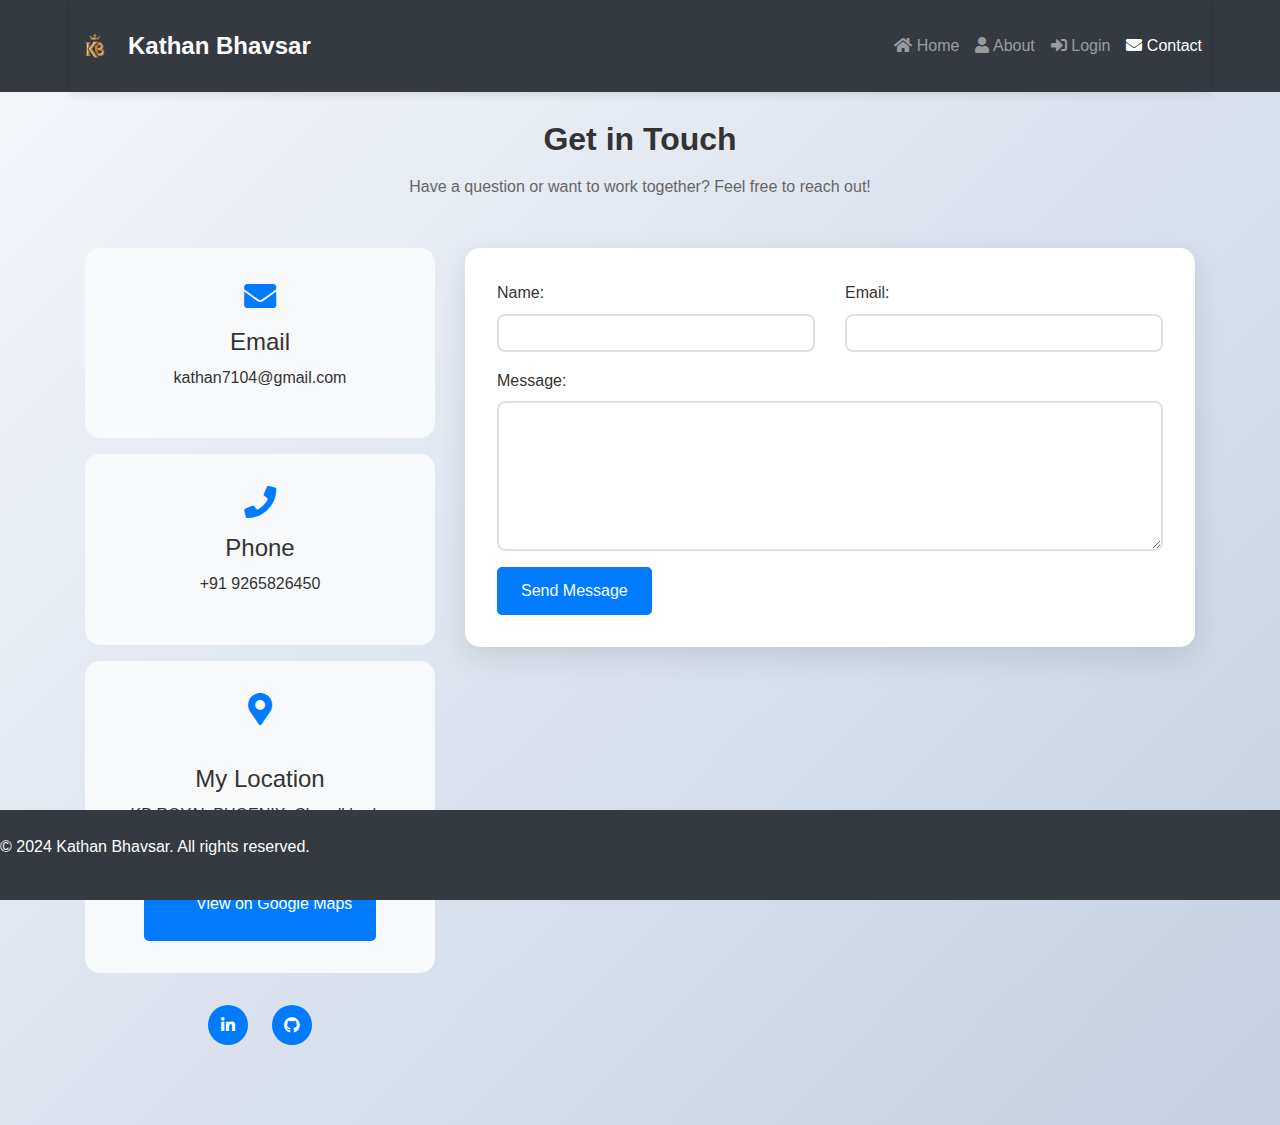
<file: contact.html>
<!DOCTYPE html>
<html lang="en">
<head>
    <meta charset="UTF-8">
    <meta name="viewport" content="width=device-width, initial-scale=1.0">
    <meta name="description" content="Contact Kathan Bhavsar - Get in touch for collaborations and inquiries">
    <meta name="keywords" content="Contact, Portfolio, Kathan Bhavsar">
    <title>Kathan Bhavsar - Contact</title>
    
    <!-- Favicon -->
    <link rel="icon" type="image/png" href="./KB.png">
    
    <!-- CSS -->
    <link rel="stylesheet" href="https://stackpath.bootstrapcdn.com/bootstrap/4.5.2/css/bootstrap.min.css">
    <link rel="stylesheet" href="https://cdnjs.cloudflare.com/ajax/libs/font-awesome/5.15.4/css/all.min.css">
    <link rel="stylesheet" href="./css/style.css">

    <!-- Additional Contact Page Styles -->
    <style>
        .contact-container {
            padding: 120px 0 80px 0;
            background: linear-gradient(135deg, #f5f7fa 0%, #c3cfe2 100%);
            min-height: calc(100vh - 56px);
        }

        .contact-card {
            background: white;
            border-radius: 15px;
            box-shadow: 0 10px 30px rgba(0, 0, 0, 0.1);
            padding: 2rem;
            margin-bottom: 2rem;
            transition: transform 0.3s ease;
        }

        .contact-card:hover {
            transform: translateY(-5px);
        }

        .contact-info-card {
            text-align: center;
            padding: 2rem;
            background: #f8f9fa;
            border-radius: 15px;
            margin-bottom: 1rem;
            transition: all 0.3s ease;
        }

        .contact-info-card:hover {
            background: #007bff;
            color: white;
        }

        .contact-info-card i {
            font-size: 2rem;
            margin-bottom: 1rem;
            color: #007bff;
        }

        .contact-info-card:hover i {
            color: white;
        }

        .form-control {
            border-radius: 8px;
            padding: 0.75rem 1rem;
            border: 2px solid #e1e1e1;
            transition: all 0.3s ease;
        }

        .form-control:focus {
            border-color: #007bff;
            box-shadow: 0 0 0 0.2rem rgba(0, 123, 255, 0.25);
        }

        .social-links {
            margin-top: 2rem;
        }

        .social-links a {
            display: inline-flex;
            align-items: center;
            justify-content: center;
            width: 40px;
            height: 40px;
            border-radius: 50%;
            background: #007bff;
            color: white;
            margin: 0 10px;
            transition: all 0.3s ease;
        }

        .social-links a:hover {
            transform: translateY(-3px);
            background: #0056b3;
        }

        .map-container {
            border-radius: 15px;
            overflow: hidden;
            height: 300px;
            margin-top: 2rem;
        }

        textarea.form-control {
            min-height: 150px;
        }

        .contact-header {
            text-align: center;
            margin-bottom: 3rem;
        }

        .contact-header h2 {
            color: #333;
            font-weight: 700;
            margin-bottom: 1rem;
        }

        .contact-header p {
            color: #666;
            max-width: 600px;
            margin: 0 auto;
        }
        .map-section {
        margin-bottom: 80px;
        padding: 20px;
        }
        
        .location-container {
            max-width: 800px;
            margin: 0 auto;
        }
        
        .location-card {
            background: white;
            border-radius: 15px;
            padding: 2rem;
            box-shadow: 0 4px 20px rgba(0, 0, 0, 0.1);
            text-align: center;
            transition: transform 0.3s ease;
        }
        
        .location-card:hover {
            transform: translateY(-5px);
        }
        
        .location-icon {
            margin-bottom: 1.5rem;
        }
        
        .location-icon i {
            font-size: 3.5rem;
            color: #007bff;
        }
        
        .location-details h4 {
            color: #333;
            margin-bottom: 1rem;
            font-weight: 600;
        }
        
        .location-details p {
            color: #666;
            margin-bottom: 1.5rem;
            line-height: 1.6;
        }
        
        .location-actions {
            display: flex;
            gap: 1rem;
            justify-content: center;
            margin-top: 1.5rem;
        }
        
        .location-actions .btn {
            padding: 0.75rem 1.5rem;
            display: flex;
            align-items: center;
            gap: 0.5rem;
        }
        
        .location-actions i {
            font-size: 1.1rem;
        }
        
        /* Add some visual feedback on hover */
        .btn:hover {
            transform: translateY(-2px);
            transition: transform 0.2s ease;
        }
        
        /* Responsive adjustments */
        @media (max-width: 576px) {
            .location-actions {
                flex-direction: column;
            }
            
            .location-card {
                padding: 1.5rem;
            }
            
            .location-details p {
                font-size: 0.9rem;
            }
        }
    </style>
</head>
<body>
    <!-- Header -->
    <header class="bg-dark text-white fixed-top">
        <nav class="navbar navbar-expand-lg navbar-dark container">
            <a class="navbar-brand d-flex align-items-center" href="index.html">
                <img src="./KB.png" alt="KB Logo" width="50" height="50" class="mr-2">
                <span>Kathan Bhavsar</span>
            </a>
            <button class="navbar-toggler" type="button" data-toggle="collapse" data-target="#navbarNav" 
                    aria-controls="navbarNav" aria-expanded="false" aria-label="Toggle navigation">
                <span class="navbar-toggler-icon"></span>
            </button>
            <div class="collapse navbar-collapse" id="navbarNav">
                <ul class="navbar-nav ml-auto">
                    <li class="nav-item">
                        <a class="nav-link" href="index.html">
                            <i class="fas fa-home"></i> Home
                        </a>
                    </li>
                    <li class="nav-item">
                        <a class="nav-link" href="about.html">
                            <i class="fas fa-user"></i> About
                        </a>
                    </li>
                    <li class="nav-item">
                        <a class="nav-link" href="login.html">
                            <i class="fas fa-sign-in-alt"></i> Login
                        </a>
                    </li>
                    <li class="nav-item active">
                        <a class="nav-link" href="contact.html">
                            <i class="fas fa-envelope"></i> Contact
                        </a>
                    </li>
                </ul>
            </div>
        </nav>
    </header>

    <!-- Main Content -->
    <main class="contact-container">
        <div class="container">
            <div class="contact-header">
                <h2>Get in Touch</h2>
                <p>Have a question or want to work together? Feel free to reach out!</p>
            </div>

            <div class="row">
                <!-- Contact Information -->
                <div class="col-md-4">
                    <div class="contact-info-card">
                        <i class="fas fa-envelope"></i>
                        <h4>Email</h4>
                        <p>kathan7104@gmail.com</p>
                    </div>
                    <div class="contact-info-card">
                        <i class="fas fa-phone"></i>
                        <h4>Phone</h4>
                        <p>+91 9265826450</p>
                    </div>
                    <div class="contact-info-card">
                        <i class="fas fa-map-marker-alt"></i>
                        <div class="text-center mt-4">
                            <h4>My Location</h4>
                            <p>KB ROYAL PHOENIX, Chandkheda, Ahmedabad, Gujarat</p>
                            <a href="https://www.google.com/maps/place/BLOCK-B,+KB+ROYAL+PHOENIX,+Sneh+Plaza+Rd,+Chandkheda,+Ahmedabad,+Gujarat+382424/@23.1215531,72.5691902,17.75z/data=!4m6!3m5!1s0x395e8259dbf7ae03:0x50d17f822822300e!8m2!3d23.1204199!4d72.5718476!16s%2Fg%2F11ggk36fb0?entry=ttu&g_ep=EgoyMDI0MTAyMy4wIKXMDSoASAFQAw%3D%3D" 
                               target="_blank" 
                               rel="noopener noreferrer" 
                               class="btn btn-primary">
                                <i class="fas fa-map-marker-alt"></i> View on Google Maps
                            </a>
                        </div>
                    </div>
                    <div class="social-links text-center">
                        <a href="https://www.linkedin.com/in/kathan-bhavsar-3926a52b6/" target="_blank">
                            <i class="fab fa-linkedin-in"></i>
                        </a>
                        <a href="https://github.com/kathan7104" target="_blank">
                            <i class="fab fa-github"></i>
                        </a>
                    </div>
                </div>

                <!-- Contact Form -->
                <div class="col-md-8">
                    <div class="contact-card">
                        <form id="contactForm">
                            <div class="row">
                                <div class="col-md-6">
                                    <div class="form-group">
                                        <label for ="name">Name:</label>
                                        <input type="text" id="name" class="form-control" required>
                                    </div>
                                </div>
                                <div class="col-md-6">
                                    <div class="form-group">
                                        <label for="email">Email:</label>
                                        <input type="email" id="email" class="form-control" required>
                                    </div>
                                </div>
                            </div>
                            <div class="form-group">
                                <label for="message">Message:</label>
                                <textarea id="message" class="form-control" required></textarea>
                            </div>
                            <button type="submit" class="btn btn-primary">
                                Send Message
                            </button>
                        </form>
                    </div>
                </div>
            </div>

            
    </main>

    <!-- Footer -->
    <footer class="bg-dark text-white fixed-bottom">
        <p>&copy; 2024 Kathan Bhavsar. All rights reserved.</p>
    </footer>

    <!-- Scripts -->
    <script src="https://code.jquery.com/jquery-3.5.1.slim.min.js"></script>
    <script src="https://cdn.jsdelivr.net/npm/@popperjs/core@2.9.2/dist/umd/popper.min.js"></script>
    <script src="https://stackpath.bootstrapcdn.com/bootstrap/4.5.2/js/bootstrap.min.js"></script>
    <script src="./js/script.js"></script>
</body>
</html>

<!-- <!DOCTYPE html>
<html lang="en">
<head>
    <meta charset="UTF-8">
    <meta name="viewport" content="width=device-width, initial-scale=1 .0">
    <title>Kathan Bhavsar - Contact</title>
    <link rel="stylesheet" href="https://stackpath.bootstrapcdn.com/bootstrap/4.5.2/css/bootstrap.min.css">
    <link rel="stylesheet" href="https://cdnjs.cloudflare.com/ajax/libs/font-awesome/5.15.4/css/all.min.css">
    <link rel="stylesheet" href="./css/style.css">
</head>
<body>
    <header class="bg-dark text-white fixed-top">
        <div class="container">
            <nav class="navbar navbar-expand-lg navbar-dark">
                <a class="navbar-brand" href="index.html">
                    <img src="./KB.png" alt="KB Logo" width="50" height="50">
                    Kathan Bhavsar
                </a>
                <button class="navbar-toggler" type="button" data-toggle="collapse" data-target="#navbarNav" aria-controls="navbarNav" aria-expanded="false" aria-label="Toggle navigation">
                    <span class="navbar-toggler-icon"></span>
                </button>
                <div class="collapse navbar-collapse" id="navbarNav">
                    <ul class="navbar-nav ml-auto">
                        <li class="nav-item">
                            <a class="nav-link" href="index.html">
                                <i class="fas fa-home"></i> Home
                            </a>
                        </li>
                        <li class="nav-item">
                            <a class="nav-link" href="about.html">
                                <i class="fas fa-user"></i> About
                            </a>
                        </li>
                        <li class="nav-item">
                            <a class="nav-link" href="login.html">
                                <i class="fas fa-sign-in-alt"></i> Login
                            </a>
                        </li>
                        <li class="nav-item active">
                            <a class="nav-link" href="contact.html">
                                <i class="fas fa-envelope"></i> Contact
                            </a>
                        </li>
                    </ul>
                </div>
            </nav>
        </div>
    </header>

    <main class="container">

        <section id="contact" class="mt-6">
            <h2>Get in Touch</h2>
            <p>Feel free to reach out to me for any queries or collaborations.</p>
            <form>
                <div class="form-group">
                    <label for="name">Name:</label>
                    <input type="text" id="name" class="form-control">
                </div>
                <div class="form-group">
                    <label for="email">Email:</label>
                    <input type="email" id="email" class="form-control">
                </div>
                <div class="form-group">
                    <label for="message">Message:</label>
                    <textarea id="message" class="form-control"></textarea>
                </div>
                <button type="submit" class="btn btn-primary">Send</button>
            </form>
        </section>
        <br><br><br>
        <section id="contact">
            <h2>Contact Me</h2>
            <p>Email: kathan7104@gmail.com</p>
            <p>Phone: 9265826450</p>
            <p>LinkedIn: <a href="https://www.linkedin.com/in/kathan-bhavsar-3926a52b6/">Kathan Bhavsar</a></p>
        </section>
    </main>

    <footer class="bg-dark text-white text-center fixed-bottom">
        <p>&copy; 2024 Kathan Bhavsar. All rights reserved.</p>
    </footer>

    <script src="./js/script.js"></script>
    <script src="https://code.jquery.com/jquery-3.5.1.slim.min.js"></script>
    <script src="https://cdn.jsdelivr.net/npm/@popperjs/core@2.9.2/dist/umd/popper.min.js"></script>
    <script src="https://stackpath.bootstrapcdn.com/bootstrap/4.5.2/js/bootstrap.min.js"></script>
</body>
</html> -->
<!-- Map -->
<!--  
<div class="row mt-5">
    <div class="col-12">
        <div class="map-section">
            <h3 class="text-center mb-4">My Location</h3>
            <div class="location-container">
                <div class="location-card">
                    <div class="location-icon">
                        <i class="fas fa-map-marker-alt"></i>
                    </div>
                    <div class="location-details">
                        <h4>KB ROYAL PHOENIX</h4>
                        <p>BLOCK-B, KB ROYAL PHOENIX, Sneh Plaza Rd,<br>
                           Chandkheda, Ahmedabad, Gujarat 382424</p>
                        <div class="location-actions">
                            <a href="https://www.google.com/maps/place/BLOCK-B,+KB+ROYAL+PHOENIX,+Sneh+Plaza+Rd,+Chandkheda,+Ahmedabad,+Gujarat+382424/@23.1215531,72.5691902,17.75z/data=!4m6!3m5!1s0x395e8259dbf7ae03:0x50d17f822822300e!8m2!3d23.1204199!4d72.5718476!16s%2Fg%2F11ggk36fb0?entry=ttu&g_ep=EgoyMDI0MTAyMy4wIKXMDSoASAFQAw%3D%3D" 
                               target="_blank" 
                               rel="noopener noreferrer" 
                               class="btn btn-primary">
                                <i class="fas fa-directions"></i> Get Directions
                            </a>
                            <a href="tel:+919265826450" class="btn btn-outline-primary">
                                <i class="fas fa-phone"></i> Call Me
                            </a>
                        </div>
                    </div>
                </div>
            </div>
        </div>
    </div>
</div> -->
</file>
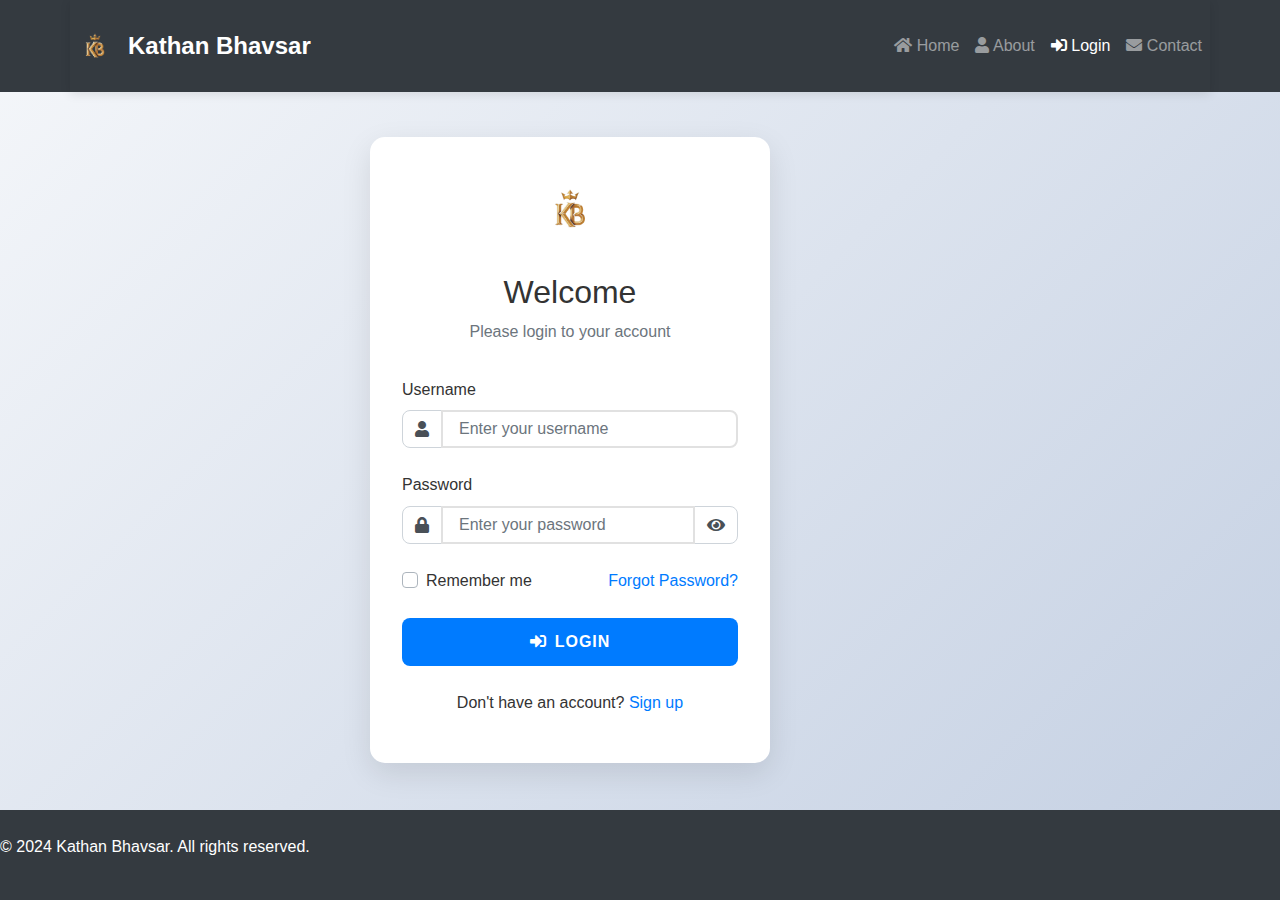
<file: login.html>
<!DOCTYPE html>
<html lang="en">
<head>
    <meta charset="UTF-8">
    <meta name="viewport" content="width=device-width, initial-scale=1.0">
    <meta name="description" content="Login to Kathan Bhavsar's Portfolio">
    <meta name="keywords" content="Login, Portfolio, Kathan Bhavsar">
    <title>Kathan Bhavsar - Login</title>
    
    <!-- Preload critical resources -->
    <link rel="preload" href="./KB.png" as="image">
    
    <!-- Favicon -->
    <link rel="icon" type="image/png" href="./KB.png">
    
    <!-- CSS -->
    <link rel="stylesheet" href="https://stackpath.bootstrapcdn.com/bootstrap/4.5.2/css/bootstrap.min.css">
    <link rel="stylesheet" href="https://cdnjs.cloudflare.com/ajax/libs/font-awesome/5.15.4/css/all.min.css">
    <link rel="stylesheet" href="./css/style.css">

    <!-- Additional Login Page Styles -->
    <style>
        .login-container {
            min-height: 100vh;
            display: flex;
            align-items: center;
            justify-content: center;
            padding: 100px 0;
            background: linear-gradient(135deg, #f5f7fa 0%, #c3cfe2 100%);
        }

        .login-card {
            background: white;
            padding: 2rem;
            border-radius: 15px;
            box-shadow: 0 10px 30px rgba(0, 0, 0, 0.1);
            width: 100%;
            max-width: 400px;
            transition: transform 0.3s ease;
        }

        .login-card:hover {
            transform: translateY(-5px);
        }

        .login-header {
            text-align: center;
            margin-bottom: 2rem;
        }

        .login-header img {
            width: 80px;
            height: 80px;
            margin-bottom: 1rem;
        }

        .form-group {
            margin-bottom: 1.5rem;
        }

        .form-control {
            border-radius: 8px;
            padding: 0.75rem 1rem;
            border: 2px solid #e1e1e1;
            transition: all 0.3s ease;
        }

        .form-control:focus {
            border-color: #007bff;
            box-shadow: 0 0 0 0.2rem rgba(0, 123, 255, 0.25);
        }

        .btn-login {
            width: 100%;
            padding: 0.75rem;
            font-weight: 600;
            text-transform: uppercase;
            letter-spacing: 1px;
            border-radius: 8px;
        }

        .login-footer {
            text-align: center;
            margin-top: 1.5rem;
        }

        .login-footer a {
            color: #007bff;
            text-decoration: none;
            transition: color 0.3s ease;
        }

        .login-footer a:hover {
            color: #0056b3;
        }

        .input-group-text {
            background: transparent;
            border-radius: 8px;
        }

        .password-toggle {
            cursor: pointer;
        }
    </style>
</head>
<body>
    <!-- Header -->
    <header class="bg-dark text-white fixed-top">
        <nav class="navbar navbar-expand-lg navbar-dark container">
            <a class="navbar-brand d-flex align-items-center" href="index.html">
                <img src="./KB.png" alt="KB Logo" width="50" height="50" class="mr-2">
                <span>Kathan Bhavsar</span>
            </a>
            <button class="navbar-toggler" type="button" data-toggle="collapse" data-target="#navbarNav" 
                    aria-controls="navbarNav" aria-expanded="false" aria-label="Toggle navigation">
                <span class="navbar-toggler-icon"></span>
            </button>
            <div class="collapse navbar-collapse" id="navbarNav">
                <ul class="navbar-nav ml-auto">
                    <li class="nav-item">
                        <a class="nav-link" href="index.html">
                            <i class="fas fa-home"></i> Home
                        </a>
                    </li>
                    <li class="nav-item">
                        <a class="nav-link" href="about.html">
                            <i class="fas fa-user"></i> About
                        </a>
                    </li>
                    <li class="nav-item active">
                        <a class="nav-link" href="login.html">
                            <i class="fas fa-sign-in-alt"></i> Login
                        </a>
                    </li>
                    <li class="nav-item">
                        <a class="nav-link" href="contact.html">
                            <i class="fas fa-envelope"></i> Contact
                        </a>
                    </li>
                </ul>
            </div>
        </nav>
    </header>

    <!-- Main Content -->
    <main class="login-container">
        <div class="container">
            <div class="row justify-content-center">
                <div class="col-md-6">
                    <div class="login-card">
                        <div class="login-header">
                            <img src="./KB.png" alt="KB Logo" class="mb-4">
                            <h2>Welcome</h2>
                            <p class="text-muted">Please login to your account</p>
                        </div>
                        <form id="loginForm">
                            <div class="form-group">
                                <label for="username">Username</label>
                                <div class="input-group">
                                    <div class="input-group-prepend">
                                        <span class="input-group-text">
                                            <i class="fas fa-user"></i>
                                        </span>
                                    </div>
                                    <input type="text" class="form-control" id="username" 
                                           placeholder="Enter your username" required>
                                </div>
                            </div>
                            <div class="form-group">
                                <label for="password">Password</label>
                                <div class="input-group">
                                    <div class="input-group-prepend">
                                        <span class="input-group-text">
                                            <i class="fas fa-lock"></i>
                                        </span>
                                    </div>
                                    <input type="password" class="form-control" id="password" 
                                           placeholder="Enter your password" required>
                                    <div class="input-group-append">
                                        <span class="input-group-text password-toggle">
                                            <i class="fas fa-eye"></i>
                                        </span>
                                    </div>
                                </div>
                            </div>
                            <div class="form-group d-flex justify-content-between align-items-center">
                                <div class="custom-control custom-checkbox">
                                    <input type="checkbox" class="custom-control-input" id="rememberMe">
                                    <label class="custom-control-label" for="rememberMe">Remember me</label>
                                </div>
                                <a href="#" class="forgot-password">Forgot Password?</a>
                            </div>
                            <button type="submit" class="btn btn-primary btn-login">
                                <i class="fas fa-sign-in-alt mr-2"></i>Login
                            </button>
                        </form>
                        <div class ="login-footer">
                            <p>Don't have an account? <a href="#">Sign up</a></p>
                        </div>
                    </div>
                </div>
            </div>
        </div>
    </main>

    <!-- Footer -->
    <footer class="bg-dark text-white fixed-bottom">
        <p>&copy; 2024 Kathan Bhavsar. All rights reserved.</p>
    </footer>

    <!-- Scripts -->
    <script src="https://code.jquery.com/jquery-3.5.1.slim.min.js"></script>
    <script src="https://cdn.jsdelivr.net/npm/@popperjs/core@2.9.2/dist/umd/popper.min.js"></script>
    <script src="https://stackpath.bootstrapcdn.com/bootstrap/4.5.2/js/bootstrap.min.js"></script>
    <script src="script.js"></script>
</body>
</html>

<!-- <!DOCTYPE html>
<html lang="en">
<head>
    <meta charset="UTF-8">
    <meta name="viewport" content="width=device-width, initial-scale=1.0">
    <title>Kathan Bhavsar - Login</title>
    <link rel="stylesheet" href="https://stackpath.bootstrapcdn.com/bootstrap/4.5.2/css/bootstrap.min.css">
    <link rel="stylesheet" href="https://cdnjs.cloudflare.com/ajax/libs/font-awesome/5.15.4/css/all.min.css">

    <link rel="stylesheet" href="./css/style.css">
</head>
<body>
    <header class="bg-dark text-white fixed-top">
        <div class="container">
            <nav class="navbar navbar-expand-lg navbar-dark">
                <a class="navbar-brand" href="index.html">
                    <img src="./KB.png" alt="KB Logo" width="50" height="50">
                    Kathan Bhavsar
                </a>
                <button class="navbar-toggler" type="button" data-toggle="collapse" data-target="#navbarNav" aria-controls="navbarNav" aria-expanded="false" aria-label="Toggle navigation">
                    <span class="navbar-toggler-icon"></span>
                </button>
                <div class="collapse navbar-collapse" id="navbarNav">
                    <ul class="navbar-nav ml-auto">
                        <li class="nav-item">
                            <a class="nav-link" href="index.html">
                                <i class="fas fa-home"></i> Home
                            </a>
                        </li>
                        <li class="nav-item">
                            <a class="nav-link" href="about.html">
                                <i class="fas fa-user"></i> About
                            </a>
                        </li>
                        <li class="nav-item active">
                            <a class="nav-link" href="login.html">
                                <i class="fas fa-sign-in-alt"></i> Login
                            </a>
                        </li>
                        <li class="nav-item">
                            <a class="nav-link" href="contact.html">
                                <i class="fas fa-envelope"></i> Contact
                            </a>
                        </li>
                    </ul>
                </div>
            </nav>
        </div>
    </header>

    <main class="container">
        <section id="login" class="mt-6">
            <h2>Login</h2>
            <form>
                <div class="form-group">
                    <label for="username">Username:</label>
                    <input type="text" id="username" class="form-control">
                </div>
                <div class="form-group">
                    <label for="password">Password:</label>
                    <input type="password" id="password" class="form-control">
                </div>
                <button type="submit" class="btn btn-primary">Login</button>
            </form>
        </section>
    </main>

    <footer class="bg-dark text-white text-center fixed-bottom">
        <p>&copy; 2024 Kathan Bhavsar. All rights reserved.</p>
    </footer>

    <script src="./js/script.js"></script>
    <script src="https://code.jquery.com/jquery-3.5.1.slim.min.js"></script>
    <script src="https://cdn.jsdelivr.net/npm/@popperjs/core@2.9.2/dist/umd/popper.min.js"></script>
    <script src="https://stackpath.bootstrapcdn.com/bootstrap/4.5.2/js/bootstrap.min.js"></script>
</body>
</html> -->
</file>
<file: css/style.css>
/* Global Styles */
:root {
    --primary-color: #007bff;
    --secondary-color: #6c757d;
    --dark-color: #343a40;
    --light-color: #f8f9fa;
    --transition: all 0.3s ease-in-out;
}

* {
    margin: 0;
    padding: 0;
    box-sizing: border-box;
}

body {
    font-family: 'Segoe UI', Tahoma, Geneva, Verdana, sans-serif;
    line-height: 1.6;
    color: #333;
    overflow-x: hidden;
    background-color: #fafafa;
}

/* Header Styles */
.navbar {
    padding: 1rem 0;
    box-shadow: 0 2px 10px rgba(0, 0, 0, 0.1);
}

.navbar-brand {
    font-size: 1.5rem;
    font-weight: 600;
    transition: var(--transition);
}

.navbar-brand img {
    transition: var(--transition);
}

.navbar-brand:hover {
    transform: translateY(-2px);
}

.navbar-brand:hover img {
    transform: rotate(5deg);
}

.nav-link {
    font-weight: 500;
    padding: 0.5rem 1rem;
    transition: var(--transition);
}

.nav-link:hover {
    color: var(--primary-color) !important;
    transform: translateY(-2px);
}

/* Main Content Styles */
main {
    min-height: calc(100vh - 160px);
    padding: 80px 0;
}

.home-content {
    padding: 2rem;
    background: white;
    border-radius: 10px;
    box-shadow: 0 5px 15px rgba(0, 0, 0, 0.05);
    transition: var(--transition);
}

.home-content:hover {
    transform: translateY(-5px);
    box-shadow: 0 8px 25px rgba(0, 0, 0, 0.1);
}

/* Typography */
.display-4 {
    font-weight: 700;
    color: var(--dark-color);
    margin-bottom: 1rem;
}

.h3 {
    color: var(--secondary-color);
    font-weight: 600;
}

.lead {
    font-size: 1.25rem;
    font-weight: 500;
}

/* Typing Animation */
.typing-container {
    min-height: 50px;
}

.typed {
    color: var(--primary-color);
    font-weight: 600;
}

/* Profile Image */
.img-fluid.rounded-circle {
    border: 5px solid white;
    box-shadow: 0 5px 15px rgba(0, 0, 0, 0.1);
    transition: var(--transition);
}

.img-fluid.rounded-circle:hover {
    transform: scale(1.05);
    box-shadow: 0 8px 25px rgba(0, 0, 0, 0.15);
}

/* Buttons */
.btn {
    padding: 0.75rem 1.5rem;
    font-weight: 500;
    border-radius: 5px;
    transition: var(--transition);
}

.btn:hover {
    transform: translateY(-2px);
    box-shadow: 0 5px 15px rgba(0, 0, 0, 0.1);
}

.btn-primary {
    background-color: var(--primary-color);
    border: none;
}

.btn-outline-primary {
    border-color: var(--primary-color);
    color: var(--primary-color);
}

.btn-outline-primary:hover {
    background-color: var(--primary-color);
    color: white;
}

/* Social Links */
.social-links .btn {
    width: 40px;
    height: 40px;
    padding: 0;
    line-height: 40px;
    text-align: center;
    border-radius: 50%;
    background-color: var(--dark-color);
    color: white;
}

.social-links .btn:hover {
    background-color: var(--primary-color);
    transform: translateY(-3px) scale(1.1);
}

/* Footer */
footer {
    background-color: var(--dark-color);
    padding: 1.5rem 0;
}

footer a {
    transition: var(--transition);
}

footer a:hover {
    color: var(--primary-color) !important;
    text-decoration: none;
}

/* Responsive Design */
@media (max-width: 768px) {
    .navbar-brand {
        font-size: 1.2rem;
    }

    .navbar-brand img {
        width: 40px;
        height: 40px;
    }

    main {
        padding: 60px 0;
    }

    .display-4 {
        font-size: 2rem;
    }

    .home-content {
        padding: 1.5rem;
        margin: 1rem;
    }

    .btn {
        padding: 0.5rem 1rem;
    }

    .social-links {
        margin-top: 2rem;
    }
}

/* Animations */
@keyframes fadeIn {
    from {
        opacity: 0;
        transform: translateY(20px);
    }
    to {
        opacity: 1;
        transform: translateY(0);
    }
}

.home-content {
    animation: fadeIn 1s ease-out;
}

/* Custom Scrollbar */
::-webkit-scrollbar {
    width: 10px;
}

::-webkit-scrollbar-track {
    background: #f1f1f1;
}

::-webkit-scrollbar-thumb {
    background: var(--secondary-color);
    border-radius: 5px;
}

::-webkit-scrollbar-thumb:hover {
    background: var(--primary-color);
}

/* Loading State */
.loading {
    opacity: 0.7;
    pointer-events: none;
}

/* Accessibility */
@media (prefers-reduced-motion: reduce) {
    * {
        animation: none !important;
        transition: none !important;
    }
}

/* Print Styles */
@media print {
    .navbar,
    .social-links,
    .cta-buttons {
        display: none !important;
    }

    .home-content {
        box-shadow: none !important;
        padding: 0 !important;
    }

    body {
        color: black !important;
    }
}
</file>
